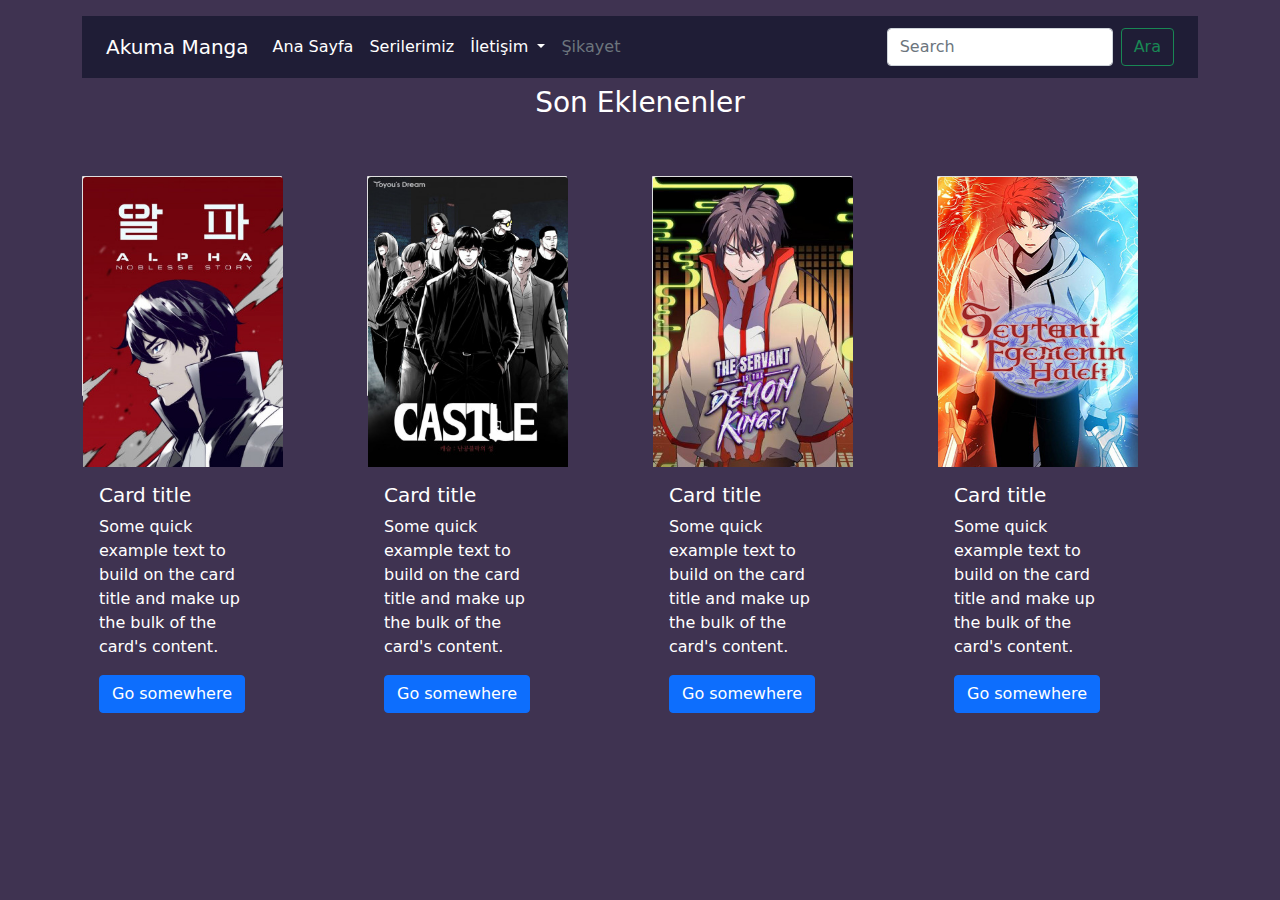
<file: index.html>
<!DOCTYPE html>
<html lang="tr">
<head>
    <meta charset="UTF-8">
    <meta http-equiv="X-UA-Compatible" content="IE=edge">
    <meta name="viewport" content="width=device-width, initial-scale=1.0">
    <title>Akuma Manga</title>
    <link rel="stylesheet" href="css/bootstrap.min.css"/>
    <script src="js/jquery-3.6.0.min.js" ></script> 
    <script src="js/bootstrap.min.js" ></script>
    <link rel="stylesheet" href="style.css">
</head>

<body>
   <div class="container">
        <div class="row mt-3">
           <div class="col">
            <nav class="navbar navbar-expand-lg" style="background-color: #1F1D36;">
                <div class="container-fluid">
                  <a class="navbar-brand navbar-text"href="#">Akuma Manga</a>
                  <button class="navbar-toggler" type="button" data-bs-toggle="collapse" data-bs-target="#navbarSupportedContent" aria-controls="navbarSupportedContent" aria-expanded="false" aria-label="Toggle navigation">
                    <span class="navbar-toggler-icon"></span>
                  </button>
                  <div class="collapse navbar-collapse" id="navbarSupportedContent">
                    <ul class="navbar-nav me-auto mb-2 mb-lg-0">
                      <li class="nav-item">
                        <a class="nav-link active navbar-text" aria-current="page" href="#">Ana Sayfa</a>
                      </li>
                      <li class="nav-item">
                        <a class="nav-link navbar-text" href="seriler.html">Serilerimiz</a>
                      </li>
                      <li class="nav-item dropdown">
                        <a class="nav-link dropdown-toggle navbar-text" href="#" role="button" data-bs-toggle="dropdown" aria-expanded="false">
                          İletişim
                        </a>
                        <ul class="dropdown-menu navbar-text">
                          <li><a class="dropdown-item" href="#">Action</a></li>
                          <li><a class="dropdown-item" href="#">Another action</a></li>
                          <li><hr class="dropdown-divider"></li>
                          <li><a class="dropdown-item" href="#">Something else here</a></li>
                        </ul>
                      </li>
                      <li class="nav-item">
                        <a class="nav-link disabled ">Şikayet</a>
                      </li>
                    </ul>
                    <form class="d-flex" role="search">
                      <input class="form-control me-2" type="search" placeholder="Search" aria-label="Search">
                      <button class="btn btn-outline-success" type="submit">Ara</button>
                    </form>
                  </div>
                </div>
              </nav>
           </div>
        </div>
        <div class="row mt-2">
          <div class="col">
            <h3>Son Eklenenler</h3>
          </div>
        </div>
        <div class="row">
            <div class="col-3 mt-5 ">
                <div class="card" style="width: 18rem;">
                    <img src="resimler/1.jpg" class="card-img-top" style="width:200px; height:300px;" alt="...">
                    <div class="card-body">
                      <h5 class="card-title">Card title</h5>
                      <p class="card-text">Some quick example text to build on the card title and make up the bulk of the card's content.</p>
                      <a href="#" class="btn btn-primary">Go somewhere</a>
                    </div>
                  </div>
            </div>
            <div class="col-3 mt-5">
                <div class="card" style="width: 18rem;">
                    <img src="resimler/2.jpg" class="card-img-top" style="width:200px; height:300px;" alt="...">
                    <div class="card-body">
                      <h5 class="card-title">Card title</h5>
                      <p class="card-text">Some quick example text to build on the card title and make up the bulk of the card's content.</p>
                      <a href="#" class="btn btn-primary">Go somewhere</a>
                    </div>
                  </div>
            </div>
            <div class="col-3 mt-5">
                <div class="card" style="width: 18rem;">
                    <img src="resimler/3.jpg" class="card-img-top" style="width:200px; height:290px;" alt="...">
                    <div class="card-body">
                      <h5 class="card-title">Card title</h5>
                      <p class="card-text">Some quick example text to build on the card title and make up the bulk of the card's content.</p>
                      <a href="#" class="btn btn-primary">Go somewhere</a>
                    </div>
                  </div>
            </div>
            <div class="col-3 mt-5">
                <div class="card" style="width: 18rem;">
                    <img src="resimler/4.jpg" class="card-img-top" style="width:200px; height:290px;" alt="...">
                    <div class="card-body">
                      <h5 class="card-title">Card title</h5>
                      <p class="card-text">Some quick example text to build on the card title and make up the bulk of the card's content.</p>
                      <a href="#" class="btn btn-primary">Go somewhere</a>
                    </div>
                  </div>
                  
            </div>
        </div>
        

   </div>
</body>
</html>
</file>
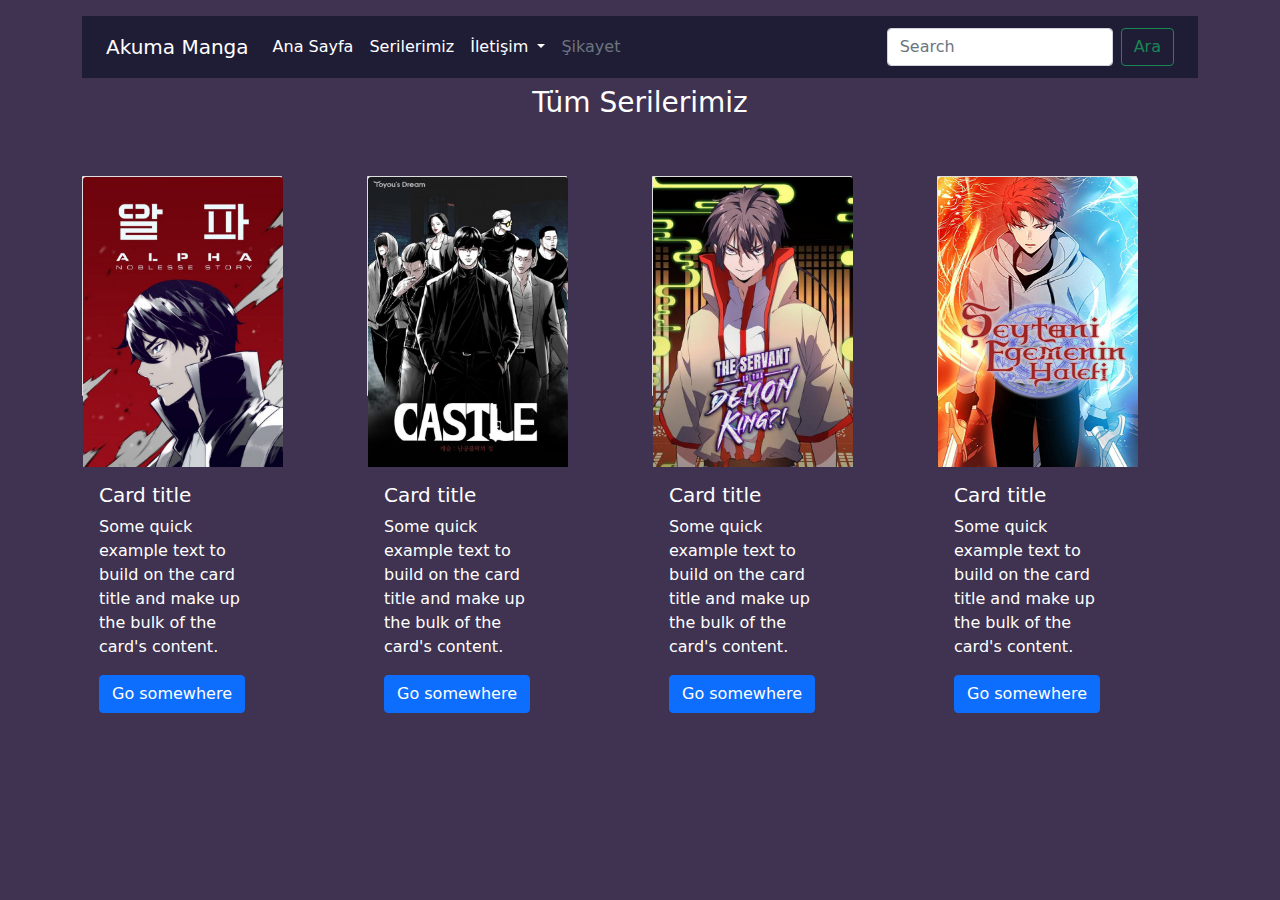
<file: seriler.html>
<!DOCTYPE html>
<html lang="tr">
<head>
    <meta charset="UTF-8">
    <meta http-equiv="X-UA-Compatible" content="IE=edge">
    <meta name="viewport" content="width=device-width, initial-scale=1.0">
    <title>Akuma Manga</title>
    <link rel="stylesheet" href="css/bootstrap.min.css"/>
    <script src="js/jquery-3.6.0.min.js" ></script> 
    <script src="js/bootstrap.min.js" ></script>
    <link rel="stylesheet" href="style.css">
</head>

<body>
   <div class="container">
        <div class="row mt-3">
           <div class="col">
            <nav class="navbar navbar-expand-lg" style="background-color: #1F1D36;">
                <div class="container-fluid">
                  <a class="navbar-brand navbar-text"href="#">Akuma Manga</a>
                  <button class="navbar-toggler" type="button" data-bs-toggle="collapse" data-bs-target="#navbarSupportedContent" aria-controls="navbarSupportedContent" aria-expanded="false" aria-label="Toggle navigation">
                    <span class="navbar-toggler-icon"></span>
                  </button>
                  <div class="collapse navbar-collapse" id="navbarSupportedContent">
                    <ul class="navbar-nav me-auto mb-2 mb-lg-0">
                      <li class="nav-item">
                        <a class="nav-link active navbar-text" aria-current="page" href="index.html">Ana Sayfa</a>
                      </li>
                      <li class="nav-item">
                        <a class="nav-link navbar-text" href="#">Serilerimiz</a>
                      </li>
                      <li class="nav-item dropdown">
                        <a class="nav-link dropdown-toggle navbar-text" href="#" role="button" data-bs-toggle="dropdown" aria-expanded="false">
                          İletişim
                        </a>
                        <ul class="dropdown-menu navbar-text">
                          <li><a class="dropdown-item" href="#">Action</a></li>
                          <li><a class="dropdown-item" href="#">Another action</a></li>
                          <li><hr class="dropdown-divider"></li>
                          <li><a class="dropdown-item" href="#">Something else here</a></li>
                        </ul>
                      </li>
                      <li class="nav-item">
                        <a class="nav-link disabled ">Şikayet</a>
                      </li>
                    </ul>
                    <form class="d-flex" role="search">
                      <input class="form-control me-2" type="search" placeholder="Search" aria-label="Search">
                      <button class="btn btn-outline-success" type="submit">Ara</button>
                    </form>
                  </div>
                </div>
              </nav>
           </div>
        </div>
        <div class="row mt-2">
          <div class="col">
            <h3>Tüm Serilerimiz</h3>
          </div>
        </div>
        <div class="row">
            <div class="col-3 mt-5 ">
                <div class="card" style="width: 18rem;">
                    <img src="resimler/1.jpg" class="card-img-top" style="width:200px; height:300px;" alt="...">
                    <div class="card-body">
                      <h5 class="card-title">Card title</h5>
                      <p class="card-text">Some quick example text to build on the card title and make up the bulk of the card's content.</p>
                      <a href="#" class="btn btn-primary">Go somewhere</a>
                    </div>
                  </div>
            </div>
            <div class="col-3 mt-5">
                <div class="card" style="width: 18rem;">
                    <img src="resimler/2.jpg" class="card-img-top" style="width:200px; height:300px;" alt="...">
                    <div class="card-body">
                      <h5 class="card-title">Card title</h5>
                      <p class="card-text">Some quick example text to build on the card title and make up the bulk of the card's content.</p>
                      <a href="#" class="btn btn-primary">Go somewhere</a>
                    </div>
                  </div>
            </div>
            <div class="col-3 mt-5">
                <div class="card" style="width: 18rem;">
                    <img src="resimler/3.jpg" class="card-img-top" style="width:200px; height:290px;" alt="...">
                    <div class="card-body">
                      <h5 class="card-title">Card title</h5>
                      <p class="card-text">Some quick example text to build on the card title and make up the bulk of the card's content.</p>
                      <a href="#" class="btn btn-primary">Go somewhere</a>
                    </div>
                  </div>
            </div>
            <div class="col-3 mt-5">
                <div class="card" style="width: 18rem;">
                    <img src="resimler/4.jpg" class="card-img-top" style="width:200px; height:290px;" alt="...">
                    <div class="card-body">
                      <h5 class="card-title">Card title</h5>
                      <p class="card-text">Some quick example text to build on the card title and make up the bulk of the card's content.</p>
                      <a href="#" class="btn btn-primary">Go somewhere</a>
                    </div>
                  </div>
                  
            </div>
        </div>
        

   </div>
</body>
</html>
</file>
<file: style.css>
body {
    background-color: #3F3351;
    color: white;
}
.navbar-text {
    color:white;
}
.card {
    max-height: 250px;
    max-width: 200px;
    width: 220px;
    height: 220px;
    border-radius: 1px;

}
h3 {
    text-align: center;
  }
</file>
